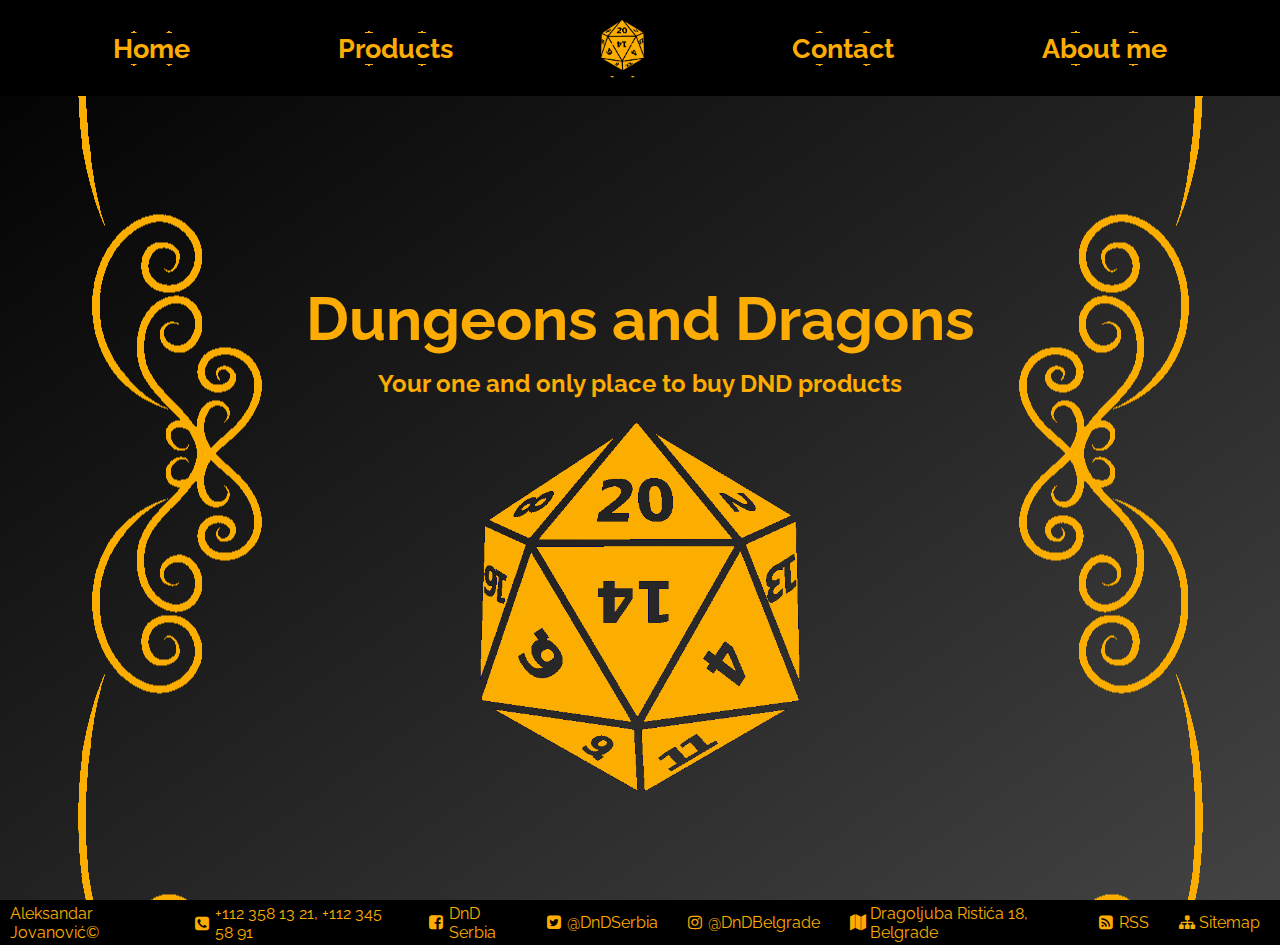
<file: index.html>
<!DOCTYPE html>
<html>
    <head>
        <meta charset="UTF-8"/>
        <link rel="preconnect" href="https://fonts.googleapis.com"/>
        <link rel="preconnect" href="https://fonts.gstatic.com" crossorigin/>
        <link href="https://fonts.googleapis.com/css2?family=Raleway:wght@100&display=swap" rel="stylesheet"/>
        <link rel="stylesheet" type="text/css" href="css/styles.css"/>
        <link rel="stylesheet" href="https://cdnjs.cloudflare.com/ajax/libs/font-awesome/4.7.0/css/font-awesome.min.css"/>
        <link rel="icon" href="images/logo.png"/>
        <title>Dungeons and Dragons store</title>
    </head>
    <body>
        <!--- menu --->
        <header>
            <nav>
                <ul>
                    <li><a href="index.html"> Home </a></li>
                    <li><a href="pages/products.html"> Products </a></li>
                    <li id="navlogo"><a href="index.html"><img src="images/logo.png" alt="logo"/></a></li>
                    <li><a href="pages/contact.html"> Contact </a></li>
                    <li><a href="pages/about_me.html"> About me </a></li>
                </ul>
            </nav>
        </header>
        <!--- menu end --->
        <main class="mainfront">
            <h1>Dungeons and Dragons</h1>
            <h2>Your one and only place to buy DND products</h2>
            <img src="images/logo.png" alt="dice png" id="fpdice"/>
        </main>
        <footer class="footerfix">
            <p>Aleksandar Jovanović&copy;</p>
            <i class="fa fa-phone-square"></i><p>+112 358 13 21, +112 345 58 91</p>
            <a href="https://www.facebook.com" target="_blank"><i class="fa fa-facebook-square"></i></a><a href="https://www.facebook.com" target="_blank"><p>DnD Serbia</p></a>
            <a href="https://twitter.com" target="_blank"><i class="fa fa-twitter-square"></i><a href="https://twitter.com" target="_blank"><p>@DnDSerbia</p></a>
            <a href="https://www.instagram.com" target="_blank"><i class="fa fa-instagram"></i></a><a href="https://www.instagram.com" target="_blank"><p>@DnDBelgrade</p></a>
            <a href="https://www.google.com/maps/place/Драгољуба+Ристића+18,+Београд/@44.7923866,20.5199537,17z/data=!3m1!4b1!4m5!3m4!1s0x475a709fe5f97ad3:0x10357edee82ca052!8m2!3d44.792382!4d20.522147" target="_blank"><i class="fa fa-map"></i></a><a href="https://www.google.com/maps/place/Драгољуба+Ристића+18,+Београд/@44.7923866,20.5199537,17z/data=!3m1!4b1!4m5!3m4!1s0x475a709fe5f97ad3:0x10357edee82ca052!8m2!3d44.792382!4d20.522147" target="_blank"><p>Dragoljuba Ristića 18, Belgrade</p></a>
            <a href="pages/rss.xml" target="_blank"><i class="fa fa-rss-square"></i></a><a href="pages/rss.xml" target="_blank"><p>RSS</p></a>
            <a href="sitemap.xml" target="_blank"><i class="fa fa-sitemap"></i></a><a href="sitemap.xml" target="_blank"><p>Sitemap</p></a>
        </footer>
    </body>
</html>
</file>
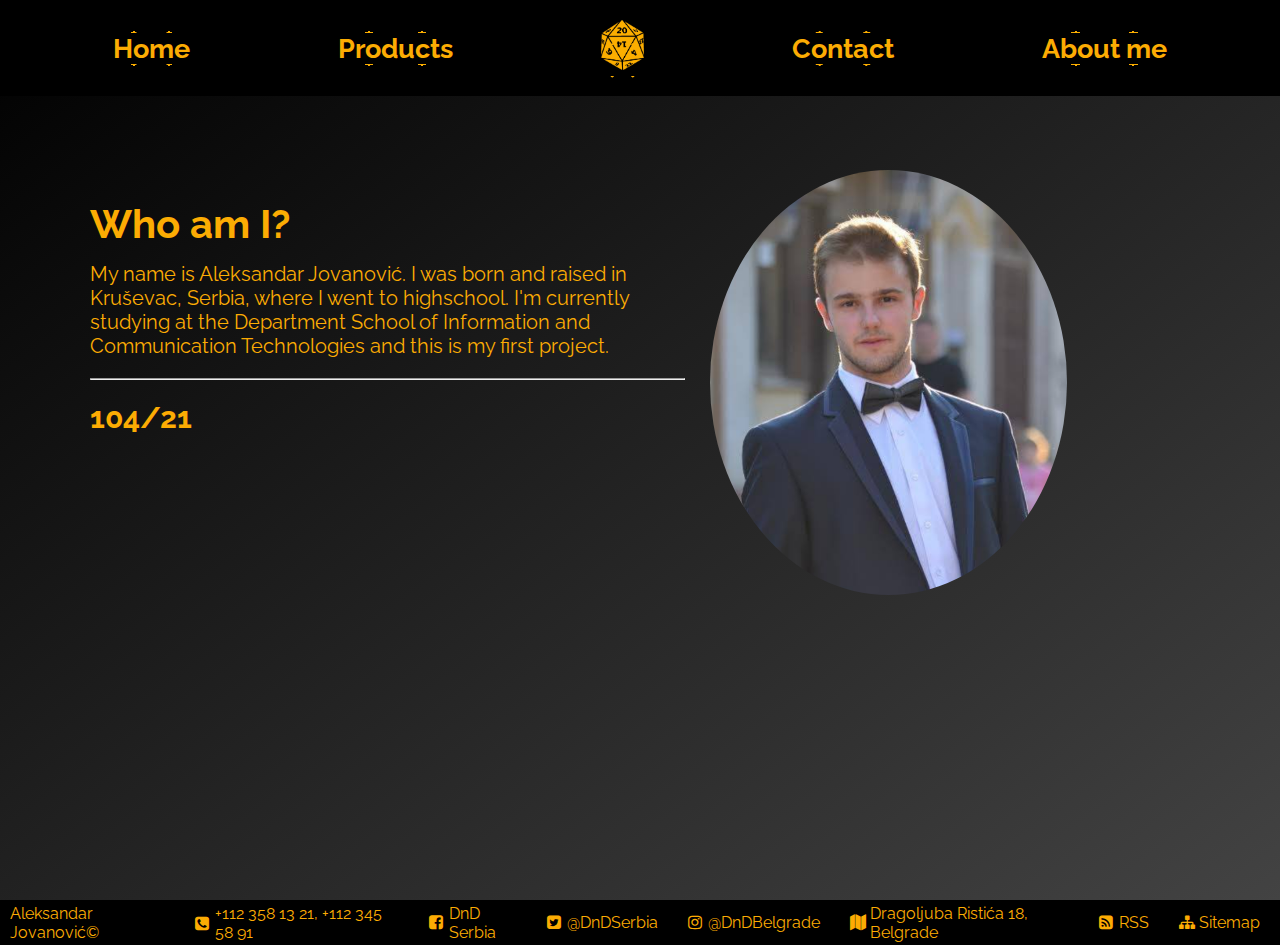
<file: pages/about_me.html>
<!DOCTYPE html>
<html>
    <head>
        <meta charset="UTF-8"/>
        <link rel="preconnect" href="https://fonts.googleapis.com"/>
        <link rel="preconnect" href="https://fonts.gstatic.com" crossorigin/>
        <link href="https://fonts.googleapis.com/css2?family=Raleway:wght@100&display=swap" rel="stylesheet"/>
        <link rel="stylesheet" type="text/css" href="../css/styles.css"/>
        <link rel="stylesheet" href="https://cdnjs.cloudflare.com/ajax/libs/font-awesome/4.7.0/css/font-awesome.min.css"/>
        <link rel="icon" href="../images/logo.png"/>
        <title>D&D About</title>
    </head>
    <body>
        <!--- menu --->
        <header>
            <nav>
                <ul>
                    <li><a href="../index.html"> Home </a></li>
                    <li><a href="products.html"> Products </a></li>
                    <li><a href="../index.html"><img src="../images/logo.png" alt="logo"/></a></li>
                    <li><a href="contact.html"> Contact </a></li>
                    <li><a href="about_me.html"> About me </a></li>
                </ul>
            </nav>
        </header>
        <!--- menu end --->
        <main class="mainabout">
            <div id="about_text">
                <h1>Who am I?</h1>
                <p>My name is Aleksandar Jovanović. I was born and raised in Kruševac, Serbia, where I went to highschool. I'm currently studying at the Department School of Information and Communication Technologies and this is my first project.</p><hr/>
                <h2>104/21</h2>
            </div>
            <img src="../images/author.jpeg" alt="author"/>       
        </main>
        <footer class="footerfix">
            <p>Aleksandar Jovanović&copy;</p>
            <i class="fa fa-phone-square"></i><p>+112 358 13 21, +112 345 58 91</p>
            <a href="https://www.facebook.com" target="_blank"><i class="fa fa-facebook-square"></i></a><a href="https://www.facebook.com" target="_blank"><p>DnD Serbia</p></a>
            <a href="https://twitter.com" target="_blank"><i class="fa fa-twitter-square"></i><a href="https://twitter.com" target="_blank"><p>@DnDSerbia</p></a>
            <a href="https://www.instagram.com" target="_blank"><i class="fa fa-instagram"></i></a><a href="https://www.instagram.com" target="_blank"><p>@DnDBelgrade</p></a>
            <a href="https://www.google.com/maps/place/Драгољуба+Ристића+18,+Београд/@44.7923866,20.5199537,17z/data=!3m1!4b1!4m5!3m4!1s0x475a709fe5f97ad3:0x10357edee82ca052!8m2!3d44.792382!4d20.522147" target="_blank"><i class="fa fa-map"></i></a><a href="https://www.google.com/maps/place/Драгољуба+Ристића+18,+Београд/@44.7923866,20.5199537,17z/data=!3m1!4b1!4m5!3m4!1s0x475a709fe5f97ad3:0x10357edee82ca052!8m2!3d44.792382!4d20.522147" target="_blank"><p>Dragoljuba Ristića 18, Belgrade</p></a>
            <a href="rss.xml" target="_blank"><i class="fa fa-rss-square"></i></a><a href="../pages/rss.xml" target="_blank"><p>RSS</p></a>
            <a href="../sitemap.xml" target="_blank"><i class="fa fa-sitemap"></i></a><a href="../sitemap.xml" target="_blank"><p>Sitemap</p></a>
        </footer>
    </body>
</html>
</file>
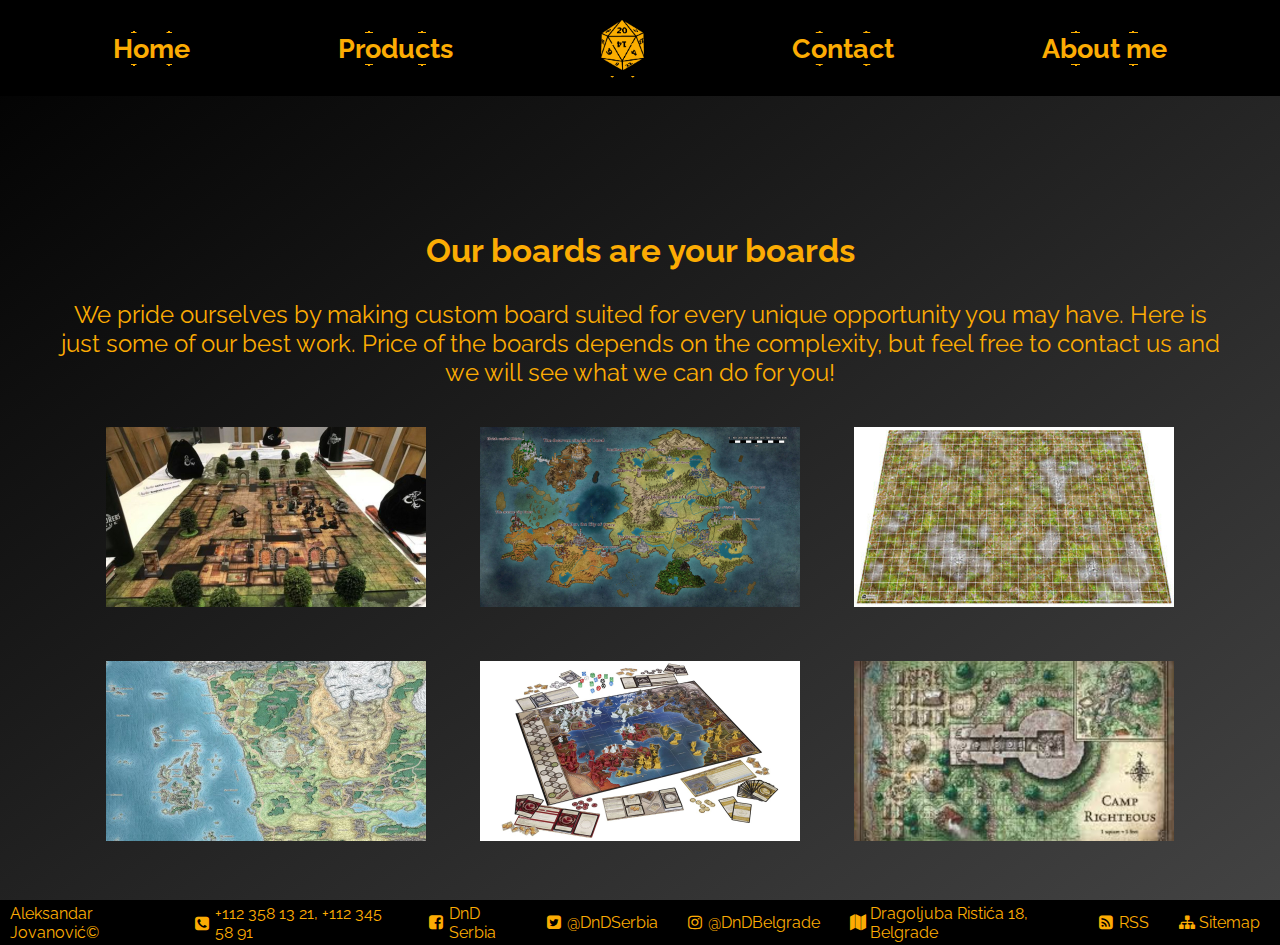
<file: pages/boards.html>
<!DOCTYPE html>
<html>
    <head>
        <meta charset="UTF-8"/>
        <link rel="preconnect" href="https://fonts.googleapis.com"/>
        <link rel="preconnect" href="https://fonts.gstatic.com" crossorigin/>
        <link href="https://fonts.googleapis.com/css2?family=Raleway:wght@100&display=swap" rel="stylesheet"/>
        <link rel="stylesheet" type="text/css" href="../css/styles.css"/>
        <link rel="stylesheet" href="https://cdnjs.cloudflare.com/ajax/libs/font-awesome/4.7.0/css/font-awesome.min.css"/>
        <link rel="icon" href="../images/logo.png"/>
        <title>D&D Boards</title>
    </head>
    <body>
        <!--- menu --->
        <header>
            <nav>
                <ul>
                    <li><a href="../index.html"> Home </a></li>
                    <li><a href="products.html"> Products </a></li>
                    <li><a href="../index.html"><img src="../images/logo.png" alt="logo"/></a></li>
                    <li><a href="contact.html"> Contact </a></li>
                    <li><a href="about_me.html"> About me </a></li>
                </ul>
            </nav>
        </header>
        <!--- menu end --->
        <main class="mainboards">
            <h1>Our boards are your boards</h1>
            <p>We pride ourselves by making custom board suited for every unique opportunity you may have. Here is just some of our best work. Price of the boards depends on the complexity, but feel free to contact us and we will see what we can do for you!</p>
            <div>    
                <img class="boardimg" src="../images/dndb1.jpeg" alt="board1"/>
                <img class="boardimg" src="../images/dndb2.jpeg" alt="board2"/>
                <img class="boardimg" src="../images/dndb3.jpeg" alt="board3"/>  
                <img class="boardimg" src="../images/dndb4.jpeg" alt="board4"/>
                <img class="boardimg" src="../images/dndb5.jpeg" alt="board5"/>
                <img class="boardimg" src="../images/dndb6.jpeg" alt="board6"/>
            </div>
        </main>
        <footer class="footerfix">
            <p>Aleksandar Jovanović&copy;</p>
            <i class="fa fa-phone-square"></i><p>+112 358 13 21, +112 345 58 91</p>
            <a href="https://www.facebook.com" target="_blank"><i class="fa fa-facebook-square"></i></a><a href="https://www.facebook.com" target="_blank"><p>DnD Serbia</p></a>
            <a href="https://twitter.com" target="_blank"><i class="fa fa-twitter-square"></i><a href="https://twitter.com" target="_blank"><p>@DnDSerbia</p></a>
            <a href="https://www.instagram.com" target="_blank"><i class="fa fa-instagram"></i></a><a href="https://www.instagram.com" target="_blank"><p>@DnDBelgrade</p></a>
            <a href="https://www.google.com/maps/place/Драгољуба+Ристића+18,+Београд/@44.7923866,20.5199537,17z/data=!3m1!4b1!4m5!3m4!1s0x475a709fe5f97ad3:0x10357edee82ca052!8m2!3d44.792382!4d20.522147" target="_blank"><i class="fa fa-map"></i></a><a href="https://www.google.com/maps/place/Драгољуба+Ристића+18,+Београд/@44.7923866,20.5199537,17z/data=!3m1!4b1!4m5!3m4!1s0x475a709fe5f97ad3:0x10357edee82ca052!8m2!3d44.792382!4d20.522147" target="_blank"><p>Dragoljuba Ristića 18, Belgrade</p></a>
            <a href="rss.xml" target="_blank"><i class="fa fa-rss-square"></i></a><a href="../pages/rss.xml" target="_blank"><p>RSS</p></a>
            <a href="../sitemap.xml" target="_blank"><i class="fa fa-sitemap"></i></a><a href="../sitemap.xml" target="_blank"><p>Sitemap</p></a>
        </footer>
    </body>
</html>
</file>
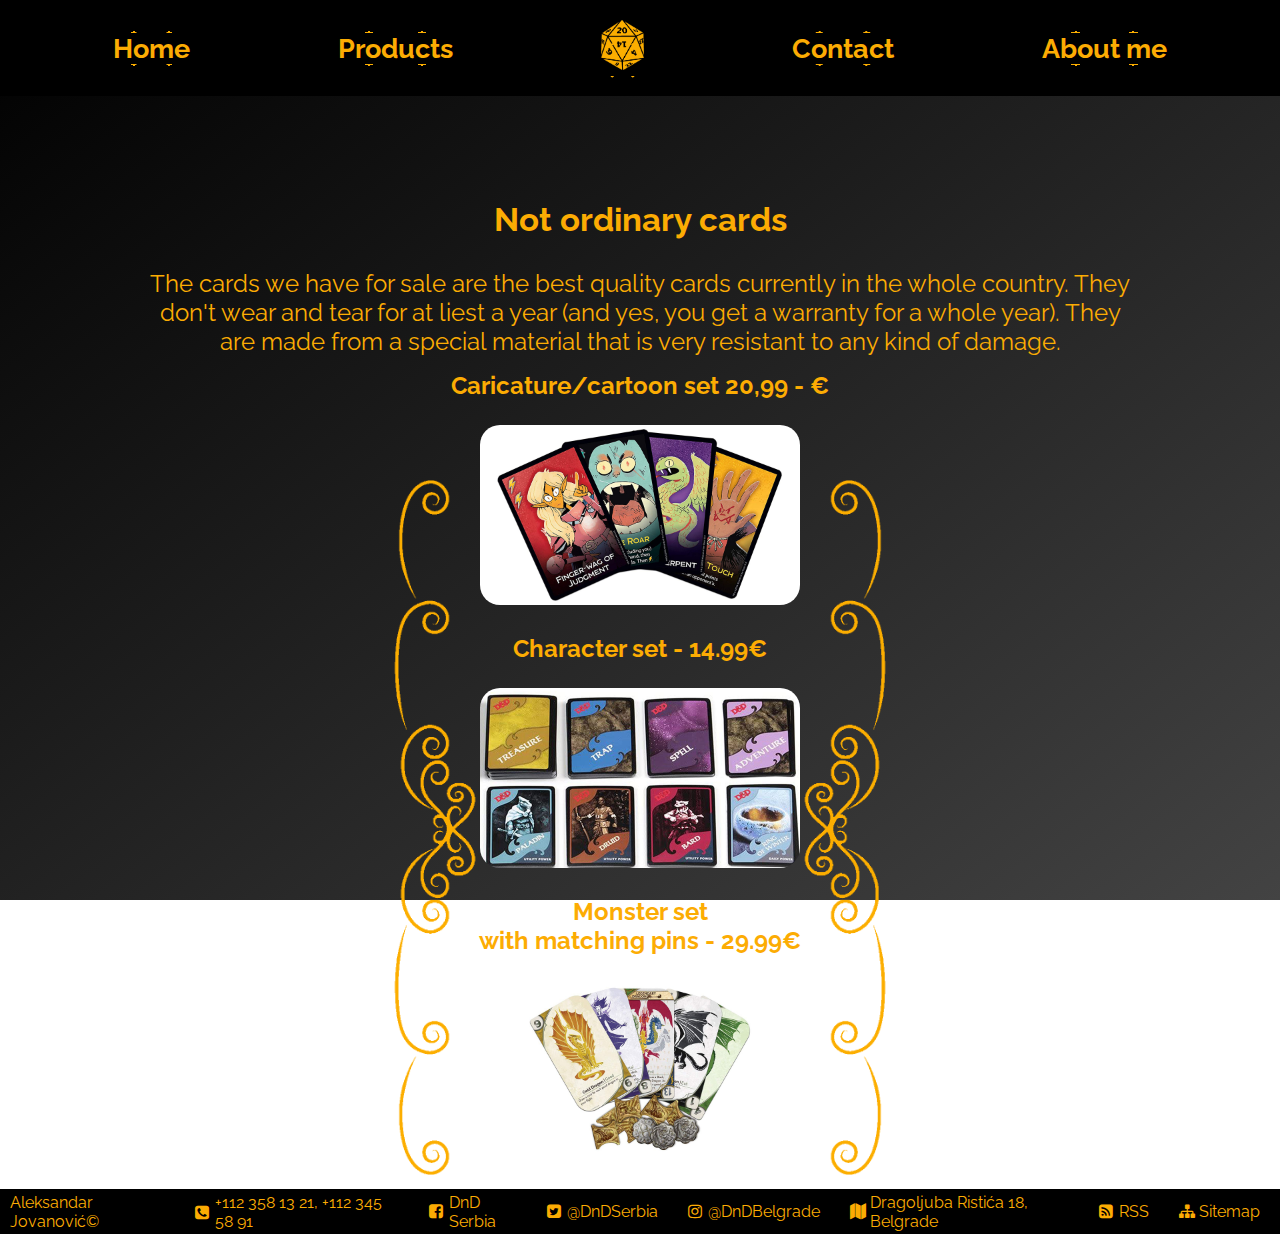
<file: pages/cards.html>
<!DOCTYPE html>
<html>
    <head>
        <meta charset="UTF-8"/>
        <link rel="preconnect" href="https://fonts.googleapis.com"/>
        <link rel="preconnect" href="https://fonts.gstatic.com" crossorigin/>
        <link href="https://fonts.googleapis.com/css2?family=Raleway:wght@100&display=swap" rel="stylesheet"/>
        <link rel="stylesheet" type="text/css" href="../css/styles.css"/>
        <link rel="stylesheet" href="https://cdnjs.cloudflare.com/ajax/libs/font-awesome/4.7.0/css/font-awesome.min.css"/>
        <link rel="icon" href="../images/logo.png"/>
        <title>D&D Cards</title>
    </head>
    <body>
        <!--- menu --->
        <header>
            <nav>
                <ul>
                    <li><a href="../index.html"> Home </a></li>
                    <li><a href="products.html"> Products </a></li>
                    <li><a href="../index.html"><img src="../images/logo.png" alt="logo"/></a></li>
                    <li><a href="contact.html"> Contact </a></li>
                    <li><a href="about_me.html"> About me </a></li>
                </ul>
            </nav>
        </header>
        <!--- menu end --->
        <main class="maincards">
            <h1>Not ordinary cards</h1>
            <p>The cards we have for sale are the best quality cards currently in the whole country. They don't wear and tear for at liest a year (and yes, you get a warranty for a whole year). They are made from a special material that is very resistant to any kind of damage.</p>
            <div>
                <h2>Caricature/cartoon set 20,99 - &euro;</h2>
                <img class="cardimg" src="../images/cards1.jpg" alt="cards1"/>
                <h2>Character set - 14.99&euro;</h2>
                <img class="cardimg" src="../images/cards2.jpeg" alt="cards2"/>
                <h2>Monster set <br/> with matching pins - 29.99&euro;</h2>
                <img class="cardimg" src="../images/cards3.jpg" alt="cards3"/>
            </div>
        </main>
        <footer class="footerfix">
            <p>Aleksandar Jovanović&copy;</p>
            <i class="fa fa-phone-square"></i><p>+112 358 13 21, +112 345 58 91</p>
            <a href="https://www.facebook.com" target="_blank"><i class="fa fa-facebook-square"></i></a><a href="https://www.facebook.com" target="_blank"><p>DnD Serbia</p></a>
            <a href="https://twitter.com" target="_blank"><i class="fa fa-twitter-square"></i><a href="https://twitter.com" target="_blank"><p>@DnDSerbia</p></a>
            <a href="https://www.instagram.com" target="_blank"><i class="fa fa-instagram"></i></a><a href="https://www.instagram.com" target="_blank"><p>@DnDBelgrade</p></a>
            <a href="https://www.google.com/maps/place/Драгољуба+Ристића+18,+Београд/@44.7923866,20.5199537,17z/data=!3m1!4b1!4m5!3m4!1s0x475a709fe5f97ad3:0x10357edee82ca052!8m2!3d44.792382!4d20.522147" target="_blank"><i class="fa fa-map"></i></a><a href="https://www.google.com/maps/place/Драгољуба+Ристића+18,+Београд/@44.7923866,20.5199537,17z/data=!3m1!4b1!4m5!3m4!1s0x475a709fe5f97ad3:0x10357edee82ca052!8m2!3d44.792382!4d20.522147" target="_blank"><p>Dragoljuba Ristića 18, Belgrade</p></a>
            <a href="rss.xml" target="_blank"><i class="fa fa-rss-square"></i></a><a href="../pages/rss.xml" target="_blank"><p>RSS</p></a>
            <a href="../sitemap.xml" target="_blank"><i class="fa fa-sitemap"></i></a><a href="../sitemap.xml" target="_blank"><p>Sitemap</p></a>            
        </footer>
    </body>
</html>
</file>
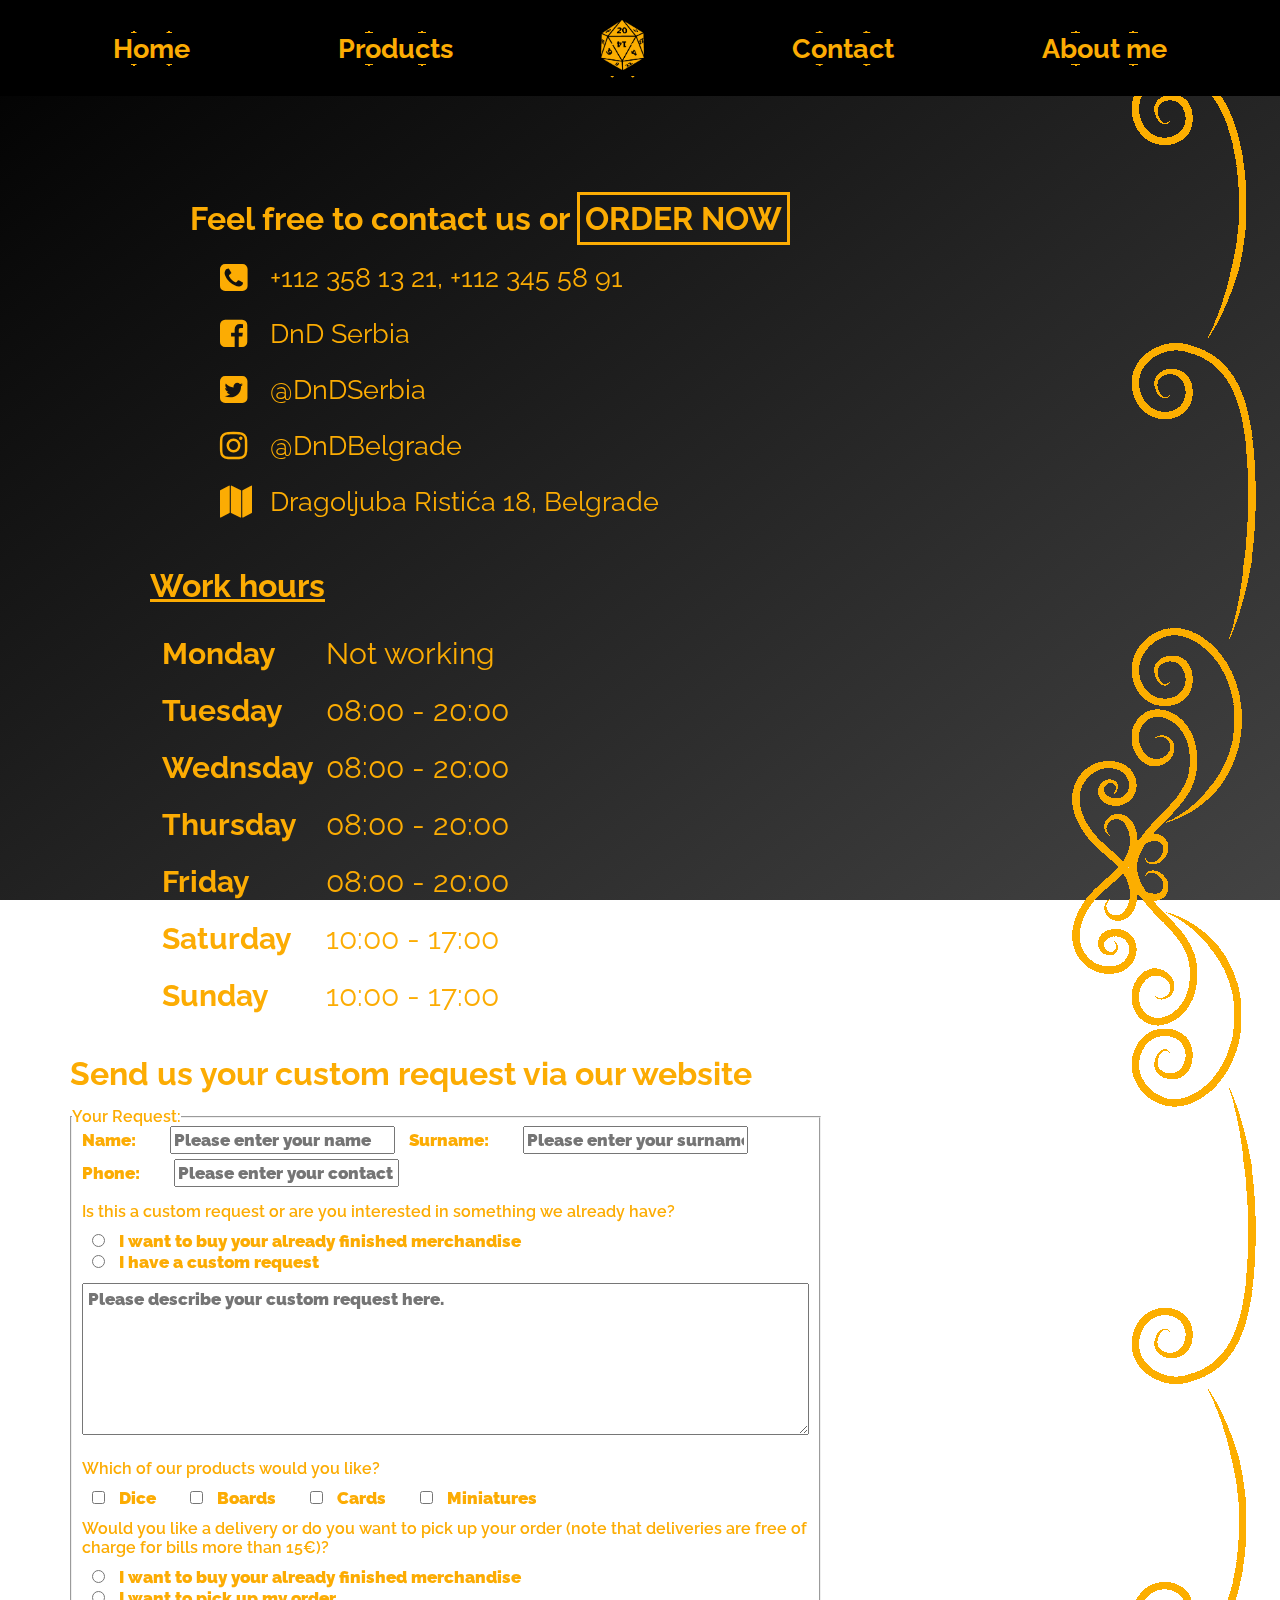
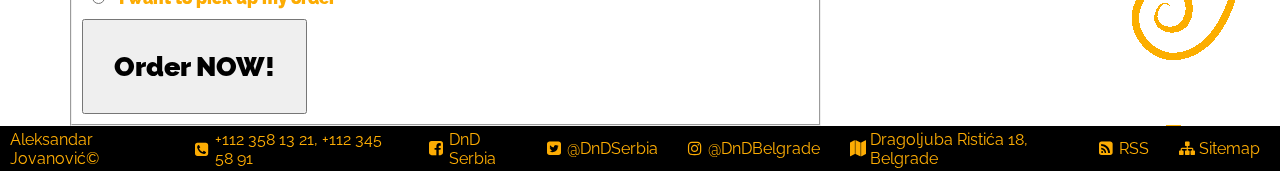
<file: pages/contact.html>
<!DOCTYPE html>
<html>
    <head>
        <meta charset="UTF-8"/>
        <link rel="preconnect" href="https://fonts.googleapis.com"/>
        <link rel="preconnect" href="https://fonts.gstatic.com" crossorigin/>
        <link href="https://fonts.googleapis.com/css2?family=Raleway:wght@100&display=swap" rel="stylesheet"/>
        <link rel="stylesheet" type="text/css" href="../css/styles.css"/>
        <link rel="stylesheet" href="https://cdnjs.cloudflare.com/ajax/libs/font-awesome/4.7.0/css/font-awesome.min.css"/>
        <link rel="icon" href="../images/logo.png"/>
        <title>D&D Store Contact</title>
    </head>
    <body>
        <!--- menu --->
        <header>
            <nav>
                <ul>
                    <li><a href="../index.html"> Home </a></li>
                    <li><a href="products.html"> Products </a></li>
                    <li><a href="../index.html"><img src="../images/logo.png" alt="logo"/></a></li>
                    <li><a href="contact.html"> Contact </a></li>
                    <li><a href="about_me.html"> About me </a></li>
                </ul>
            </nav>
        </header>
        <!--- menu end --->
        <main class="maincontact">
            <div id="oandm">
                <div>
                    <h1 class="feel_free">Feel free to contact us or <a href="#1">ORDER NOW</a></h1>
                    <div class="contact_page_contacts">
                        <div><i class="fa fa-phone-square fa-2x"></i><p>+112 358 13 21, +112 345 58 91</p></div>
                        <div><a href="https://www.facebook.com" target="_blank"><i class="fa fa-facebook-square fa-2x"></i></a><a href="https://www.facebook.com" target="_blank"><p>DnD Serbia</p></a></div>
                        <div><a href="https://twitter.com" target="_blank"><i class="fa fa-twitter-square fa-2x"></i></a><a href="https://twitter.com" target="_blank"><p>@DnDSerbia</p></a></div>
                        <div><a href="https://www.instagram.com" target="_blank"><i class="fa fa-instagram fa-2x"></i></a><a href="https://www.instagram.com" target="_blank"><p>@DnDBelgrade</p></a></div>
                        <div><a href="https://www.google.com/maps/place/Драгољуба+Ристића+18,+Београд/@44.7923866,20.5199537,17z/data=!3m1!4b1!4m5!3m4!1s0x475a709fe5f97ad3:0x10357edee82ca052!8m2!3d44.792382!4d20.522147" target="_blank"><i class="fa fa-map fa-2x"></i></a><a href="https://www.google.com/maps/place/Драгољуба+Ристића+18,+Београд/@44.7923866,20.5199537,17z/data=!3m1!4b1!4m5!3m4!1s0x475a709fe5f97ad3:0x10357edee82ca052!8m2!3d44.792382!4d20.522147" target="_blank"><p>Dragoljuba Ristića 18, Belgrade</p></a></div>
                    </div>
                </div>
                <div class="mapouter"><div class="gmap_canvas"><iframe width="400" height="450" id="gmap_canvas" src="https://maps.google.com/maps?q=dragoljuba%20ristica%2018&t=&z=15&ie=UTF8&iwloc=&output=embed" frameborder="0" scrolling="no" marginheight="0" marginwidth="0"></iframe><a href="https://123movies-to.org">123movies</a><br><style>.mapouter{position:relative;text-align:right;height:450px;width:400px;}</style><a href="https://www.embedgooglemap.net">build custom google map</a><style>.gmap_canvas {overflow:hidden;background:none!important;height:450px;width:400px;}</style></div></div>
            </div>
            <div>
                <h1 class="workhours">Work hours</h1>
                <table>
                    <tr>
                        <th>Monday</th>
                        <td>Not working</td>
                    </tr> 
                    <tr>
                        <th>Tuesday</th>
                        <td>08:00 - 20:00</td>
                    </tr> 
                    <tr>
                        <th>Wednsday</th>
                        <td>08:00 - 20:00</td>
                    </tr> 
                    <tr>
                        <th>Thursday</th>
                        <td>08:00 - 20:00</td>
                    </tr> 
                    <tr>
                        <th>Friday</th>
                        <td>08:00 - 20:00</td>
                    </tr> 
                    <tr>
                        <th id="1">Saturday</th>
                        <td>10:00 - 17:00</td>
                    </tr> 
                    <tr>
                        <th>Sunday</th>
                        <td>10:00 - 17:00</td>
                    </tr> 
                </table>
            </div>
            
            <div class="form">
                <h1>Send us your custom request via our website</h1>
                <form action="" method="post">
                    <fieldset>
                        <legend>Your Request:</legend>
                        <label for="name">Name:</label>
                        <input type="text" class="name" name="name" placeholder="Please enter your name"/>
                        <label for="surname">Surname:</label>
                        <input type="text" class="surname" name="surname" placeholder="Please enter your surname"/><br/>
                        <label for="phonenubmer">Phone:</label>
                        <input type="text" class="phonenumber" name="phonenumber" placeholder="Please enter your contact phone"/>
                    
                        <p>Is this a custom request or are you interested in something we already have?</p>
                    
                        <input type="radio" id="type_of_req" name="type_of_req" value="I want to buy your already finished merchandise"/>
                        <label for="type_of_req">I want to buy your already finished merchandise</label><br/>
                        <input type="radio" id="type_of_req" name="type_of_req" value="I have a custom request"/>
                        <label for="type_of_req">I have a custom request</label><br/>
                        
                        <textarea name="message" rows="7" cols="70" placeholder="Please describe your custom request here."></textarea>

                        <p>Which of our products would you like?</p>
                        
                        <input type="checkbox" id="dice" name="dice" value="Dice"/>
                        <label for="dice">Dice</label>
                        <input type="checkbox" id="boards" name="boards" value="Boards"/>
                        <label for="boards">Boards</label>
                        <input type="checkbox" id="cards" name="cards" value="Cards"/>
                        <label for="cards">Cards</label>
                        <input type="checkbox" id="miniatures" name="miniatures" value="Miniatures"/>
                        <label for="miniatures">Miniatures</label>
                    
                        <p>Would you like a delivery or do you want to pick up your order (note that deliveries are free of charge for bills more than 15&euro;)?</p>
                    
                        <input type="radio" id="delivery" name="delivery" value="I want a delivery"/>
                        <label for="I want a delivery">I want to buy your already finished merchandise</label><br/>
                        <input type="radio" id="delivery" name="delivery" value="I want to pick up my order"/>
                        <label for="I want to pick up my order">I want to pick up my order</label><br/>
                        <input type="submit" value="Order NOW!" id="submit"/>
                    </fieldset>
                </form>
                
            </div>
        
        </main>
        <footer class="footerfix">
            <p>Aleksandar Jovanović&copy;</p>
            <i class="fa fa-phone-square"></i><p>+112 358 13 21, +112 345 58 91</p>
            <a href="https://www.facebook.com" target="_blank"><i class="fa fa-facebook-square"></i></a><a href="https://www.facebook.com" target="_blank"><p>DnD Serbia</p></a>
            <a href="https://twitter.com" target="_blank"><i class="fa fa-twitter-square"></i><a href="https://twitter.com" target="_blank"><p>@DnDSerbia</p></a>
            <a href="https://www.instagram.com" target="_blank"><i class="fa fa-instagram"></i></a><a href="https://www.instagram.com" target="_blank"><p>@DnDBelgrade</p></a>
            <a href="https://www.google.com/maps/place/Драгољуба+Ристића+18,+Београд/@44.7923866,20.5199537,17z/data=!3m1!4b1!4m5!3m4!1s0x475a709fe5f97ad3:0x10357edee82ca052!8m2!3d44.792382!4d20.522147" target="_blank"><i class="fa fa-map"></i></a><a href="https://www.google.com/maps/place/Драгољуба+Ристића+18,+Београд/@44.7923866,20.5199537,17z/data=!3m1!4b1!4m5!3m4!1s0x475a709fe5f97ad3:0x10357edee82ca052!8m2!3d44.792382!4d20.522147" target="_blank"><p>Dragoljuba Ristića 18, Belgrade</p></a>
            <a href="rss.xml" target="_blank"><i class="fa fa-rss-square"></i></a><a href="../pages/rss.xml" target="_blank"><p>RSS</p></a>
            <a href="../sitemap.xml" target="_blank"><i class="fa fa-sitemap"></i></a><a href="../sitemap.xml" target="_blank"><p>Sitemap</p></a>
        </footer>
    </body>
</html>
</file>
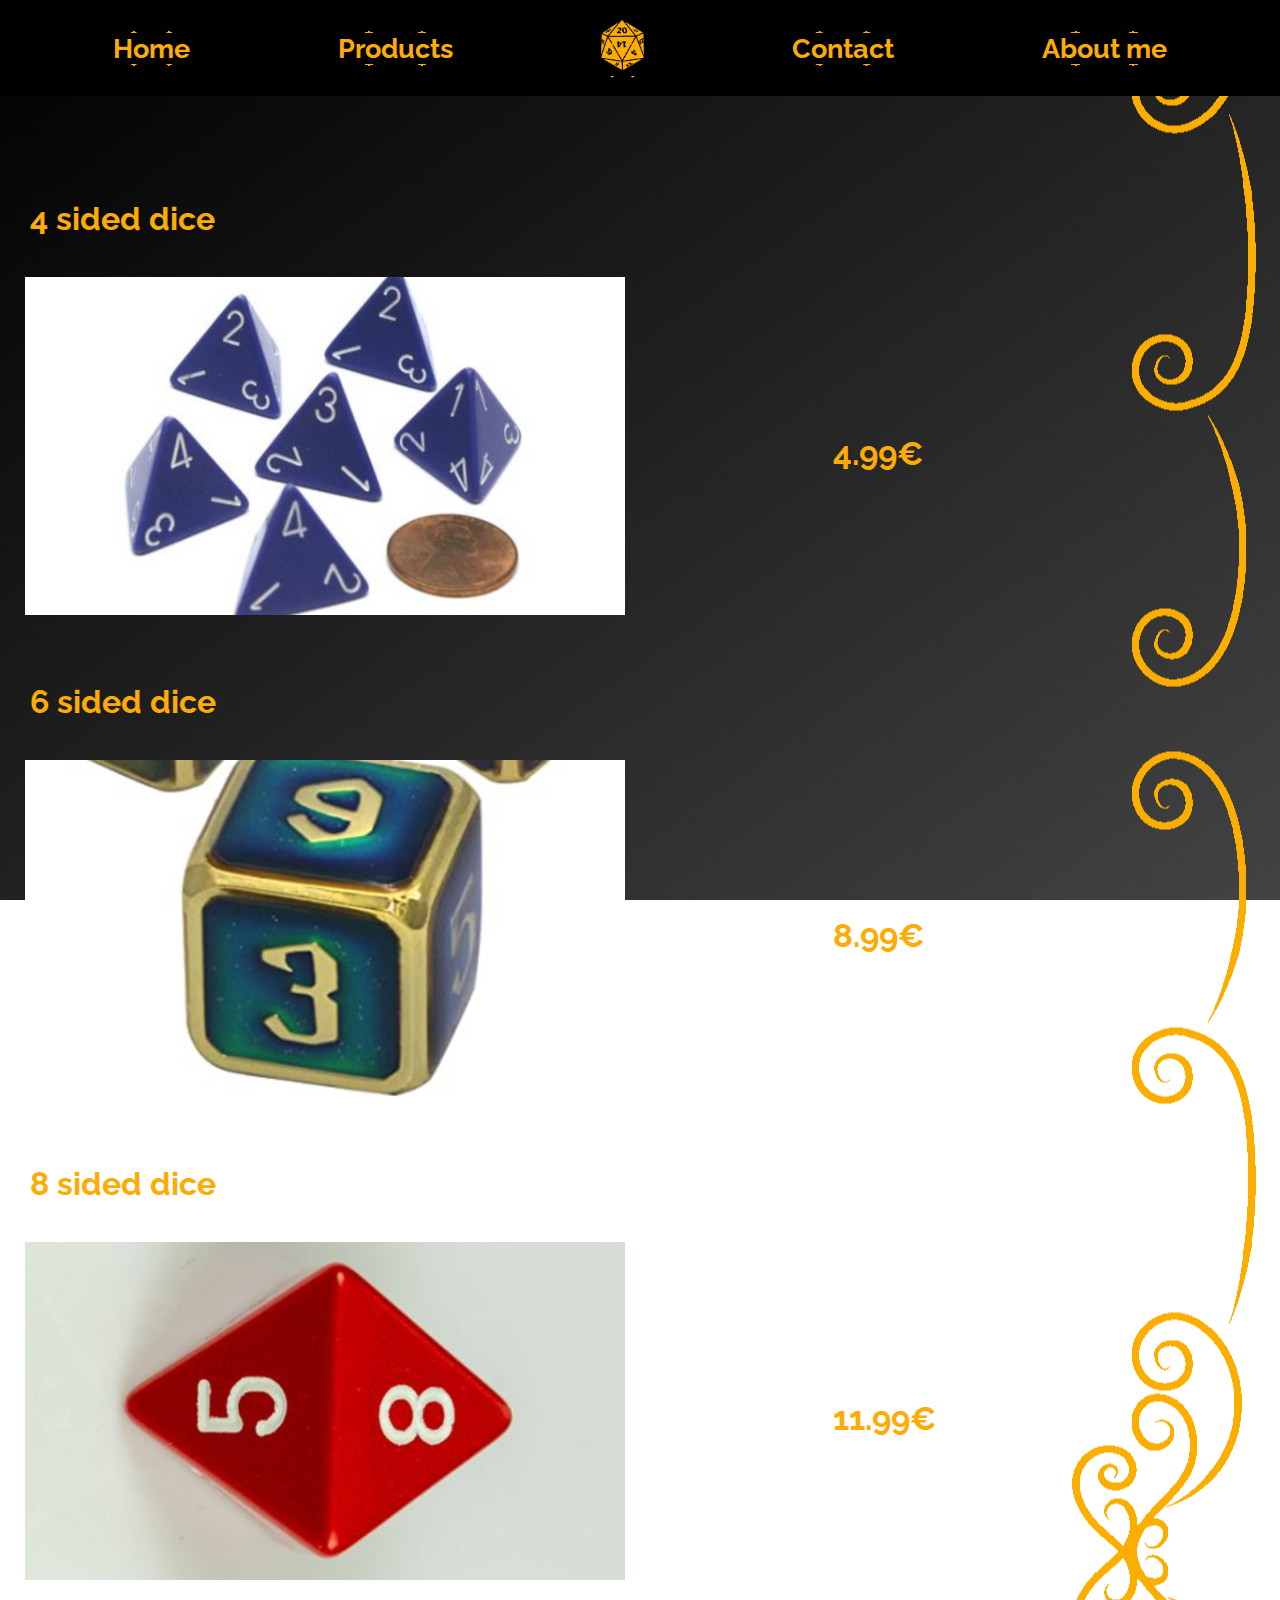
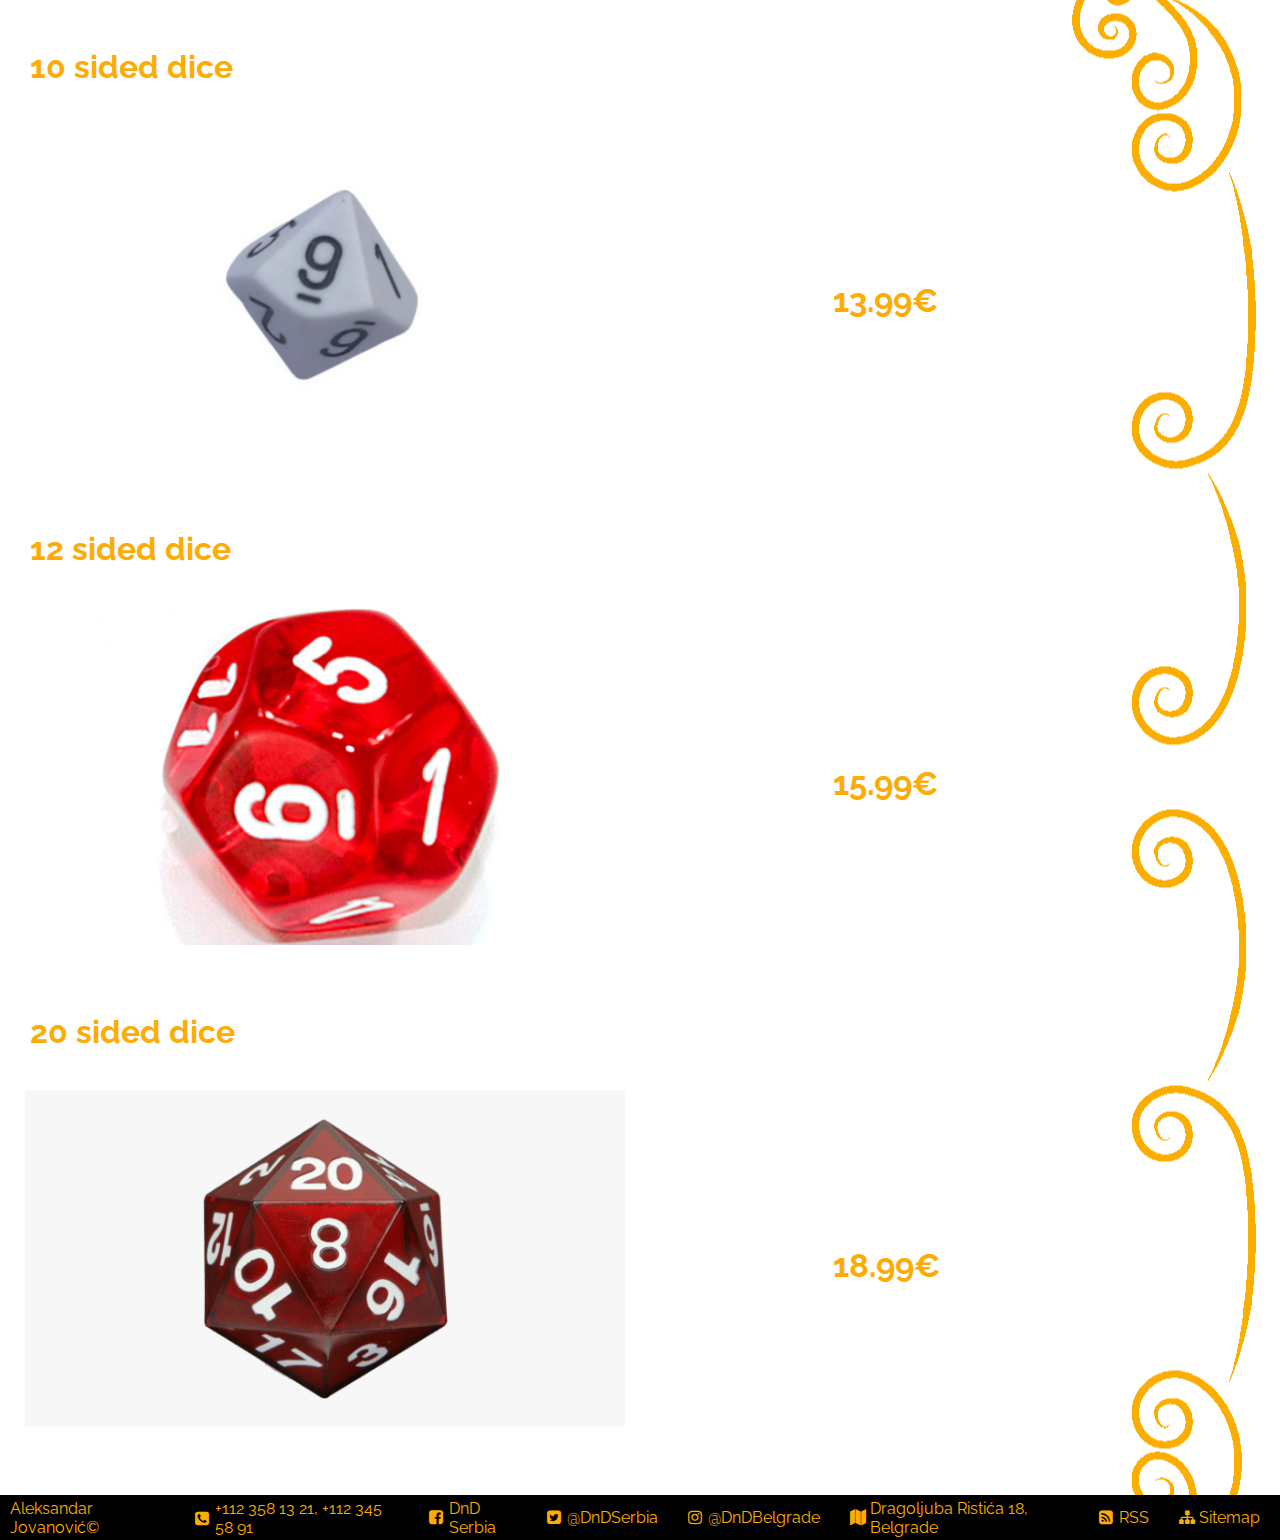
<file: pages/dice.html>
<!DOCTYPE html>
<html>
    <head>
        <meta charset="UTF-8"/>
        <link rel="preconnect" href="https://fonts.googleapis.com"/>
        <link rel="preconnect" href="https://fonts.gstatic.com" crossorigin/>
        <link href="https://fonts.googleapis.com/css2?family=Raleway:wght@100&display=swap" rel="stylesheet"/>
        <link rel="stylesheet" type="text/css" href="../css/styles.css"/>
        <link rel="stylesheet" href="https://cdnjs.cloudflare.com/ajax/libs/font-awesome/4.7.0/css/font-awesome.min.css"/>
        <link rel="icon" href="../images/logo.png"/>
        <title>D&D Dice</title>
    </head>
    <body>
        <!--- menu --->
        <header>
            <nav>
                <ul>
                    <li><a href="../index.html"> Home </a></li>
                    <li><a href="products.html"> Products </a></li>
                    <li><a href="../index.html"><img src="../images/logo.png" alt="logo"/></a></li>
                    <li><a href="contact.html"> Contact </a></li>
                    <li><a href="about_me.html"> About me </a></li>
                </ul>
            </nav>
        </header>
        <!--- menu end --->
        <main class="maindice">
            <div>
                <h1 id="fourside">4 sided dice</h1>
                <img src="../images/dndd4.jpeg" alt="dnd4sideddie"/>
                <h2 class="price">4.99&euro;</h2>
            </div>
            <div>
                <h1>6 sided dice</h1>
                <img src="../images/dndd6.jpeg" alt="dnd6sideddie"/>
                <h2 class="price">8.99&euro;</h2>
            </div>
            <div>
                <h1>8 sided dice</h1>
                <img src="../images/dndd8.jpeg" alt="dnd8sideddie"/>
                <h2 class="price">11.99&euro;</h2>
            </div>
            <div>
                <h1>10 sided dice</h1>
                <img src="../images/dndd10.jpeg" alt="dnd10sideddie"/>
                <h2 class="price">13.99&euro;</h2>
            </div>
            <div>
                <h1>12 sided dice</h1>
                <img src="../images/dndd12.jpeg" alt="dnd12sided die"/>
                <h2 class="price">15.99&euro;</h2>
            </div>
            <div>
                <h1>20 sided dice</h1>
                <img src="../images/dndd20.jpeg" alt="dnd20sideddie"/>
                <h2 class="price">18.99&euro;</h2>
            </div>
        </main>
        <footer class="footerfix">
            <p>Aleksandar Jovanović&copy;</p>
            <i class="fa fa-phone-square"></i><p>+112 358 13 21, +112 345 58 91</p>
            <a href="https://www.facebook.com" target="_blank"><i class="fa fa-facebook-square"></i></a><a href="https://www.facebook.com" target="_blank"><p>DnD Serbia</p></a>
            <a href="https://twitter.com" target="_blank"><i class="fa fa-twitter-square"></i><a href="https://twitter.com" target="_blank"><p>@DnDSerbia</p></a>
            <a href="https://www.instagram.com" target="_blank"><i class="fa fa-instagram"></i></a><a href="https://www.instagram.com" target="_blank"><p>@DnDBelgrade</p></a>
            <a href="https://www.google.com/maps/place/Драгољуба+Ристића+18,+Београд/@44.7923866,20.5199537,17z/data=!3m1!4b1!4m5!3m4!1s0x475a709fe5f97ad3:0x10357edee82ca052!8m2!3d44.792382!4d20.522147" target="_blank"><i class="fa fa-map"></i></a><a href="https://www.google.com/maps/place/Драгољуба+Ристића+18,+Београд/@44.7923866,20.5199537,17z/data=!3m1!4b1!4m5!3m4!1s0x475a709fe5f97ad3:0x10357edee82ca052!8m2!3d44.792382!4d20.522147" target="_blank"><p>Dragoljuba Ristića 18, Belgrade</p></a>
            <a href="rss.xml" target="_blank"><i class="fa fa-rss-square"></i></a><a href="../pages/rss.xml" target="_blank"><p>RSS</p></a>
            <a href="../sitemap.xml" target="_blank"><i class="fa fa-sitemap"></i></a><a href="../sitemap.xml" target="_blank"><p>Sitemap</p></a>
        </footer>
    </body>
</html>
</file>
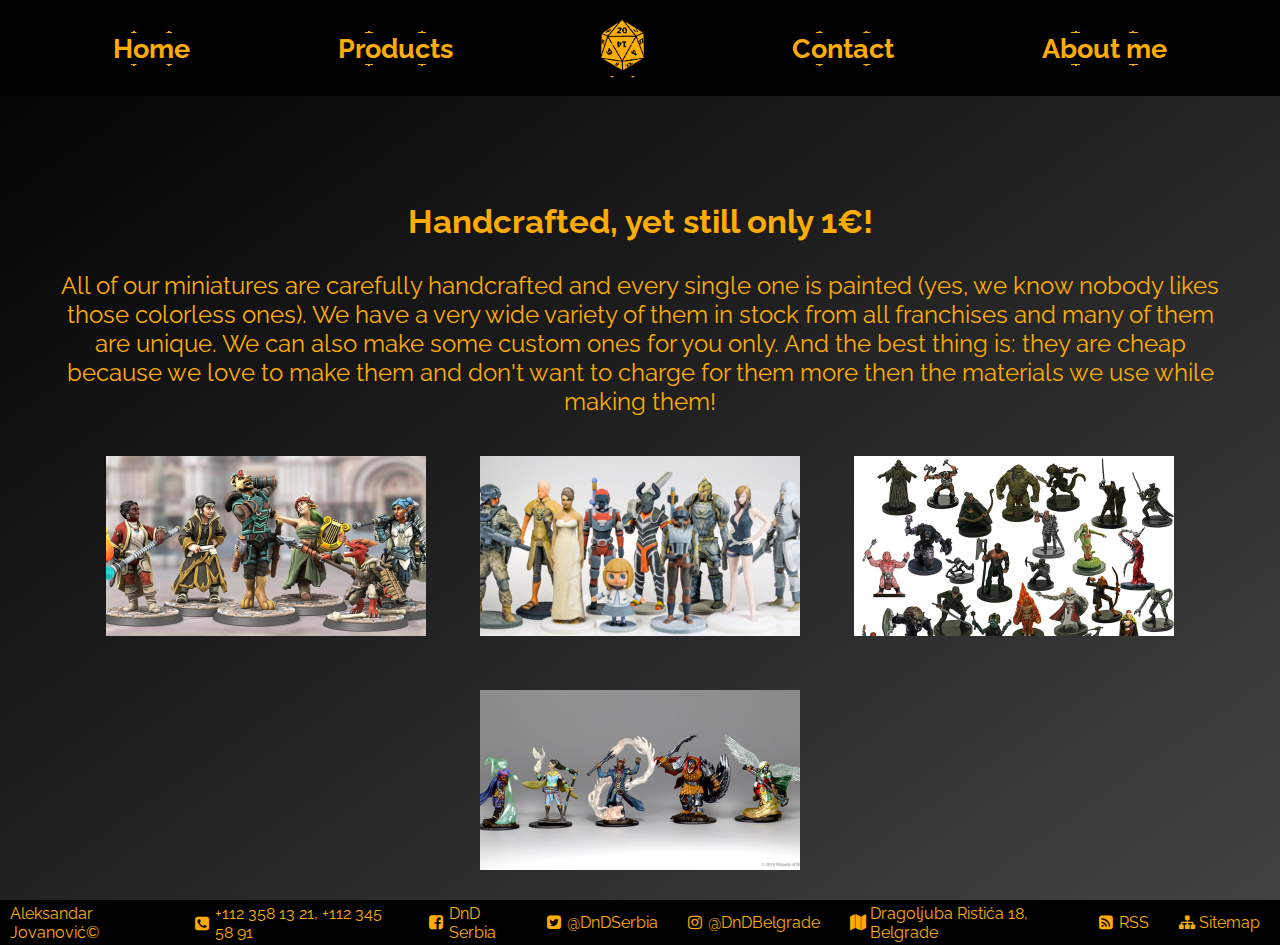
<file: pages/miniatures.html>
<!DOCTYPE html>
<html>
    <head>
        <meta charset="UTF-8"/>
        <link rel="preconnect" href="https://fonts.googleapis.com"/>
        <link rel="preconnect" href="https://fonts.gstatic.com" crossorigin/>
        <link href="https://fonts.googleapis.com/css2?family=Raleway:wght@100&display=swap" rel="stylesheet"/>
        <link rel="stylesheet" type="text/css" href="../css/styles.css"/>
        <link rel="stylesheet" href="https://cdnjs.cloudflare.com/ajax/libs/font-awesome/4.7.0/css/font-awesome.min.css"/>
        <link rel="icon" href="../images/logo.png"/>
        <title>D&D Miniatures</title>
    </head>
    <body>
        <!--- menu --->
        <header>
            <nav>
                <ul>
                    <li><a href="../index.html"> Home </a></li>
                    <li><a href="products.html"> Products </a></li>
                    <li><a href="../index.html"><img src="../images/logo.png" alt="logo"/></a></li>
                    <li><a href="contact.html"> Contact </a></li>
                    <li><a href="about_me.html"> About me </a></li>
                </ul>
            </nav>
        </header>
        <!--- menu end --->
        <main class="mainminiatures">
            <h1>Handcrafted, yet still only 1&euro;!</h1>
            <p>All of our miniatures are carefully handcrafted and every single one is painted (yes, we know nobody likes those colorless ones). We have a very wide variety of them in stock from all franchises and many of them are unique. We can also make some custom ones for you only. And the best thing is: they are cheap because we love to make them and don't want to charge for them more then the materials we use while making them!</p>
            <div>
                <img src="../images/miniatures1.jpeg" alt="miniatures1"/>
                <img src="../images/miniatures2.jpeg" alt="miniatures2"/>
                <img src="../images/miniatures3.jpeg" alt="miniatures3"/>
                <img src="../images/miniatures4.jpeg" alt="miniatures4"/>
            </div>
        </main>
        <footer class="footerfix">
            <p>Aleksandar Jovanović&copy;</p>
            <i class="fa fa-phone-square"></i><p>+112 358 13 21, +112 345 58 91</p>
            <a href="https://www.facebook.com" target="_blank"><i class="fa fa-facebook-square"></i></a><a href="https://www.facebook.com" target="_blank"><p>DnD Serbia</p></a>
            <a href="https://twitter.com" target="_blank"><i class="fa fa-twitter-square"></i><a href="https://twitter.com" target="_blank"><p>@DnDSerbia</p></a>
            <a href="https://www.instagram.com" target="_blank"><i class="fa fa-instagram"></i></a><a href="https://www.instagram.com" target="_blank"><p>@DnDBelgrade</p></a>
            <a href="https://www.google.com/maps/place/Драгољуба+Ристића+18,+Београд/@44.7923866,20.5199537,17z/data=!3m1!4b1!4m5!3m4!1s0x475a709fe5f97ad3:0x10357edee82ca052!8m2!3d44.792382!4d20.522147" target="_blank"><i class="fa fa-map"></i></a><a href="https://www.google.com/maps/place/Драгољуба+Ристића+18,+Београд/@44.7923866,20.5199537,17z/data=!3m1!4b1!4m5!3m4!1s0x475a709fe5f97ad3:0x10357edee82ca052!8m2!3d44.792382!4d20.522147" target="_blank"><p>Dragoljuba Ristića 18, Belgrade</p></a>
            <a href="rss.xml" target="_blank"><i class="fa fa-rss-square"></i></a><a href="../pages/rss.xml" target="_blank"><p>RSS</p></a>
            <a href="../sitemap.xml" target="_blank"><i class="fa fa-sitemap"></i></a><a href="../sitemap.xml" target="_blank"><p>Sitemap</p></a>
        </footer>
    </body>
</html>
</file>
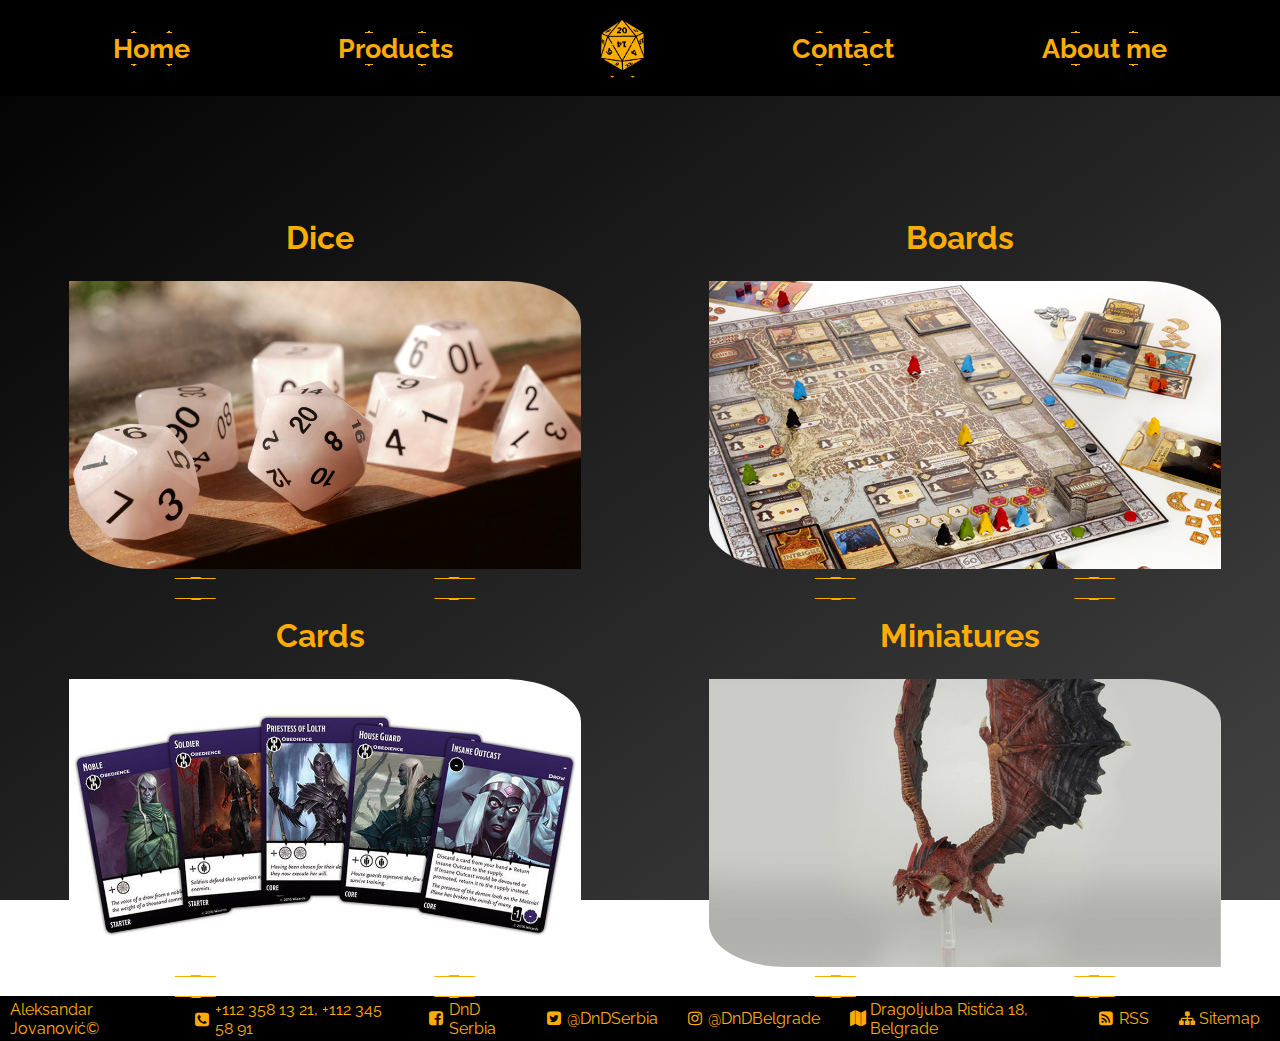
<file: pages/products.html>
<!DOCTYPE html>
<html>
    <head>
        <meta charset="UTF-8"/>
        <link rel="preconnect" href="https://fonts.googleapis.com"/>
        <link rel="preconnect" href="https://fonts.gstatic.com" crossorigin/>
        <link href="https://fonts.googleapis.com/css2?family=Raleway:wght@100&display=swap" rel="stylesheet"/>
        <link rel="stylesheet" type="text/css" href="../css/styles.css"/>
        <link rel="stylesheet" href="https://cdnjs.cloudflare.com/ajax/libs/font-awesome/4.7.0/css/font-awesome.min.css"/>
        <link rel="icon" href="../images/logo.png"/>
        <title>D&D Products</title>
    </head>
    <body>
        <!--- menu --->
        <header>
            <nav>
                <ul>
                    <li><a href="../index.html"> Home </a></li>
                    <li><a href="products.html"> Products </a></li>
                    <li><a href="../index.html"><img src="../images/logo.png" alt="logo"/></a></li>
                    <li><a href="contact.html"> Contact </a></li>
                    <li><a href="about_me.html"> About me </a></li>
                </ul>
            </nav>
        </header>
        <!--- menu end --->
        <main class="mainproduct">
            <div class="first_row">
                <div class="product dice">
                    <a href="dice.html"><h1>Dice</h1></a>
                    <a href="dice.html"><img src="../images/main dice.jpeg" alt="dice products"/></a>
                </div>
                <div class="product boards">
                    <a href="boards.html"><h1>Boards</h1></a>
                    <a href="boards.html"><img src="../images/main boards.jpg" alt="board products"/></a>
                </div>
            </div>
            <div class="second_row">
                <div class="product cards">
                    <a href="cards.html"><h1>Cards</h1></a>
                    <a href="cards.html"><img src="../images/main cards.jpg" alt="cards products"/></a>
                </div>
                <div class="product miniatures">
                    <a href="miniatures.html"><h1>Miniatures</h1></a>
                    <a href="miniatures.html"><img src="../images/main miniatures.jpg" alt="miniatures"/></a>
                </div>
            </div>
        </main>
        <footer class="footerfix">
            <p>Aleksandar Jovanović&copy;</p>
            <i class="fa fa-phone-square"></i><p>+112 358 13 21, +112 345 58 91</p>
            <a href="https://www.facebook.com" target="_blank"><i class="fa fa-facebook-square"></i></a><a href="https://www.facebook.com" target="_blank"><p>DnD Serbia</p></a>
            <a href="https://twitter.com" target="_blank"><i class="fa fa-twitter-square"></i><a href="https://twitter.com" target="_blank"><p>@DnDSerbia</p></a>
            <a href="https://www.instagram.com" target="_blank"><i class="fa fa-instagram"></i></a><a href="https://www.instagram.com" target="_blank"><p>@DnDBelgrade</p></a>
            <a href="https://www.google.com/maps/place/Драгољуба+Ристића+18,+Београд/@44.7923866,20.5199537,17z/data=!3m1!4b1!4m5!3m4!1s0x475a709fe5f97ad3:0x10357edee82ca052!8m2!3d44.792382!4d20.522147" target="_blank"><i class="fa fa-map"></i></a><a href="https://www.google.com/maps/place/Драгољуба+Ристића+18,+Београд/@44.7923866,20.5199537,17z/data=!3m1!4b1!4m5!3m4!1s0x475a709fe5f97ad3:0x10357edee82ca052!8m2!3d44.792382!4d20.522147" target="_blank"><p>Dragoljuba Ristića 18, Belgrade</p></a>
            <a href="rss.xml" target="_blank"><i class="fa fa-rss-square"></i></a><a href="../pages/rss.xml" target="_blank"><p>RSS</p></a>
            <a href="../sitemap.xml" target="_blank"><i class="fa fa-sitemap"></i></a><a href="../sitemap.xml" target="_blank"><p>Sitemap</p></a>
        </footer>
    </body>
</html>
</file>
<file: css/styles.css>
* {
    margin: 0px;
    padding: 0px;
    font-family: 'Raleway', sans-serif;
}
body {
    background: linear-gradient(to left top, #434343, #000000) fixed;
    min-height: 100vh;
}
.cleaner {
    clear: both;
}
a:link, a:visited {
    color: #fcac03;
    text-decoration: none;
    border-width: 10px;
    border-image: url('../images/cssborder.png') 30 round;
    border-style: solid;
}
a:hover {
    color: #ffc953;
    text-decoration: none;
}
/* menu */
nav {
    background-color: #000000;
    position: fixed;
    width: 100%;
    font-weight: bolder;
    font-size: 20pt;
}
nav ul {
    display: flex;
    flex-direction: row;
    list-style: none;
    align-items: center;
    justify-content: center;
}
nav ul li {
    margin: 20px 5%;
}
nav ul li img {
    height: 50px;
    transition: 5s;
}
nav ul li img:hover {
    transform: rotate(360deg);
}

/* menu end */
main {
    color: #fcac03;
    min-height: 100vh;
}
.mainfront {
    display: flex;
    flex-direction: column;
    align-items: center;
    justify-content: center;
    background: url(../images/cssbordervertical.png);
    background-repeat: repeat-y;
    background-position: center;
    min-height: 100vh;
}
.mainfront h1 {
    font-size: 60px;
}
#fpdice {
    animation-name: spin;
    animation-duration: 20s;
    animation-iteration-count: infinite;
    animation-timing-function: linear;

}
@keyframes spin {
    from {transform: rotate(0deg);}
    to {transform: rotate(360deg);}
}
main h1 {
    margin: 200px 0px 15px 0px;
}
main img {
    width: 25%;
    margin: 25px;
}
footer {
    display: flex;
    flex-direction: row;
    flex-grow: 1;
    color: #fcac03;
    background: #000000;
    align-items: center;
    border-top: 3vh;
    height: 5vh;
}
footer i.fa {
    width: 0px;
    margin: 0px 10px;
}
footer p {
    margin: 0px 20px 0px 10px;
}
.footerfix a {
    border: none;
    border-width: 0px;
}
/* products page */
.mainproduct {
    display: flex;
    flex-direction: column;
    align-items: center;
    justify-content: center;
}
.first_row {
    display: flex;
    justify-content: center;
    margin-top: 200px;
    text-align: center;
}
.first_row h1 {
    margin: 0px;
}
.first_row img {
    width: 80%;
}
.second_row {
    display: flex;
    justify-content: center;
    text-align: center;
}
.second_row img {
    width: 80%;
}
.second_row h1 {
    margin: 0px;
}
.product img {
    border-top-right-radius: 15%;
    border-bottom-left-radius: 15%;
    transition: 1s;
}
.product img:hover {
    width: 70%;
}
/* products page end*/
/* contact page*/
.maincontact {
    display: flex;
    margin-left: 20px;
    flex-direction: column;
    background: url(../images/css\ vine.png);
    background-repeat: repeat-y;
    background-position: right;
}
.maincontact div {
    margin-left: 50px;
}
.workhours {
    margin: 20px;
    margin-top: 40px;
    margin-left: 80px;
    text-decoration: underline;
}
.feel_free {
    margin-left: 70px;
}
.feel_free a {
    border: solid;
    padding: 5px;
}
.contact_page_contacts div {
    display: flex;
    flex-direction: row;
    margin-top: 5px;
    align-items: center;
}
.contact_page_contacts div a {
    border: none;
    border-width: 0px;
}
.contact_page_contacts div p {
    margin-left: 10px;
    font-size: 20pt;
}
.fa {
    width: 40px;
}
table th {
    padding: 10px;
}
table {
    text-align: left;
    font-size: 30px;
    margin-left: 80px;
}
#oandm {
    display: flex;
}
.mapouter {
    position: relative;
    top: 560px;
    right: 250px;
    z-index: -1;
}
/* form */
.form h1 {
    margin-top: 30px;
}
.maincontact form {
    font-weight: 600;
    width: 50%;
}
.maincontact label {
    margin: 10px;
    font-size: 13pt;
    font-weight: 900;
}
.maincontact input {
    margin-left: 20px;
    margin-bottom: 5px;
    font-weight: 900;
    font-size: 13pt;
    padding: 2px;
}
.maincontact p {
    margin: 10px;
}
.maincontact textarea {
    padding: 5px;
    margin: 10px;
    font-weight: 900;
    font-size: 13pt;
}
#submit {
    font-size: 20pt;
    margin: 10px;
    padding: 30px;
}
/* form end */
/* contact page end*/
/* about me page */
.mainabout {
    display: flex;
    margin-left: 90px;
}
.mainabout img {
    margin-top: 170px;
    border-radius: 50%;
    width: 30%;
    height: 30%;
}
#about_text {
    width: 50%;
    font-size: 15pt;
}
hr {
    margin: 20px 0px;
}
/* about me page end */
/* dice page */
.maindice {
    display: flex;
    flex-direction: column;
    background: url(../images/css\ vine.png);
    background-repeat: repeat-y;
    background-position: right;
    
}
.maindice h1 {
    margin-top: 0px;
    margin-left: 30px;
}

#fourside {
    margin-top: 200px;
}
.price {
    position: relative;
    left: 25em;
    bottom: 210px;
    font-size: 25pt;
    z-index: -1;
    animation-name: prices;
    animation-duration: 3s;
}
@keyframes prices {
    from {left: 25pt;}
    to {left: 25em;}
}
.maindice div {
    width: 600px;
}
.maindice img {
    width: 100%;
}
/* dice page end */
/* boards page */
.mainboards {
    display: flex;
    flex-direction: column;
    text-align: center;
    justify-content: center;
}
.mainboards h1 {
    font-size: 25pt;
}
.mainboards p {
    font-size: 18pt;
    margin: 15px 60px;
}
.boardimg {
    transition-duration: 1s;
}
.boardimg:hover {
    width: 37%;
}
/* boards page end */
/* cards page */
.maincards {
    display: flex;
    flex-direction: column;
    text-align: center;
    justify-content: center;
    background-image: url(../images/cssbordervertical.png);
    background-repeat: no-repeat;
    background-position: bottom;
    background-size: 40%;

}
.maincards h1 {
    font-size: 25pt;
}
.maincards p {
    font-size: 18pt;
    margin: 15px 150px;
}
.cardimg {
    transition-duration: 1s;
    border-radius: 20px;
}
.cardimg:hover {
    width: 50%;
}
/* cards page end */
/* miniatures page */
.mainminiatures {
    display: flex;
    flex-direction: column;
    text-align: center;
    justify-content: center;
}
.mainminiatures h1 {
    font-size: 25pt;
}
.mainminiatures p {
    font-size: 18pt;
    margin: 15px 60px;
}
/*miniatures page end*/
img[src*="https://cdn.000webhost.com/000webhost/logo/footer-powered-by-000webhost-white2.png"] {display: none;}
</file>
